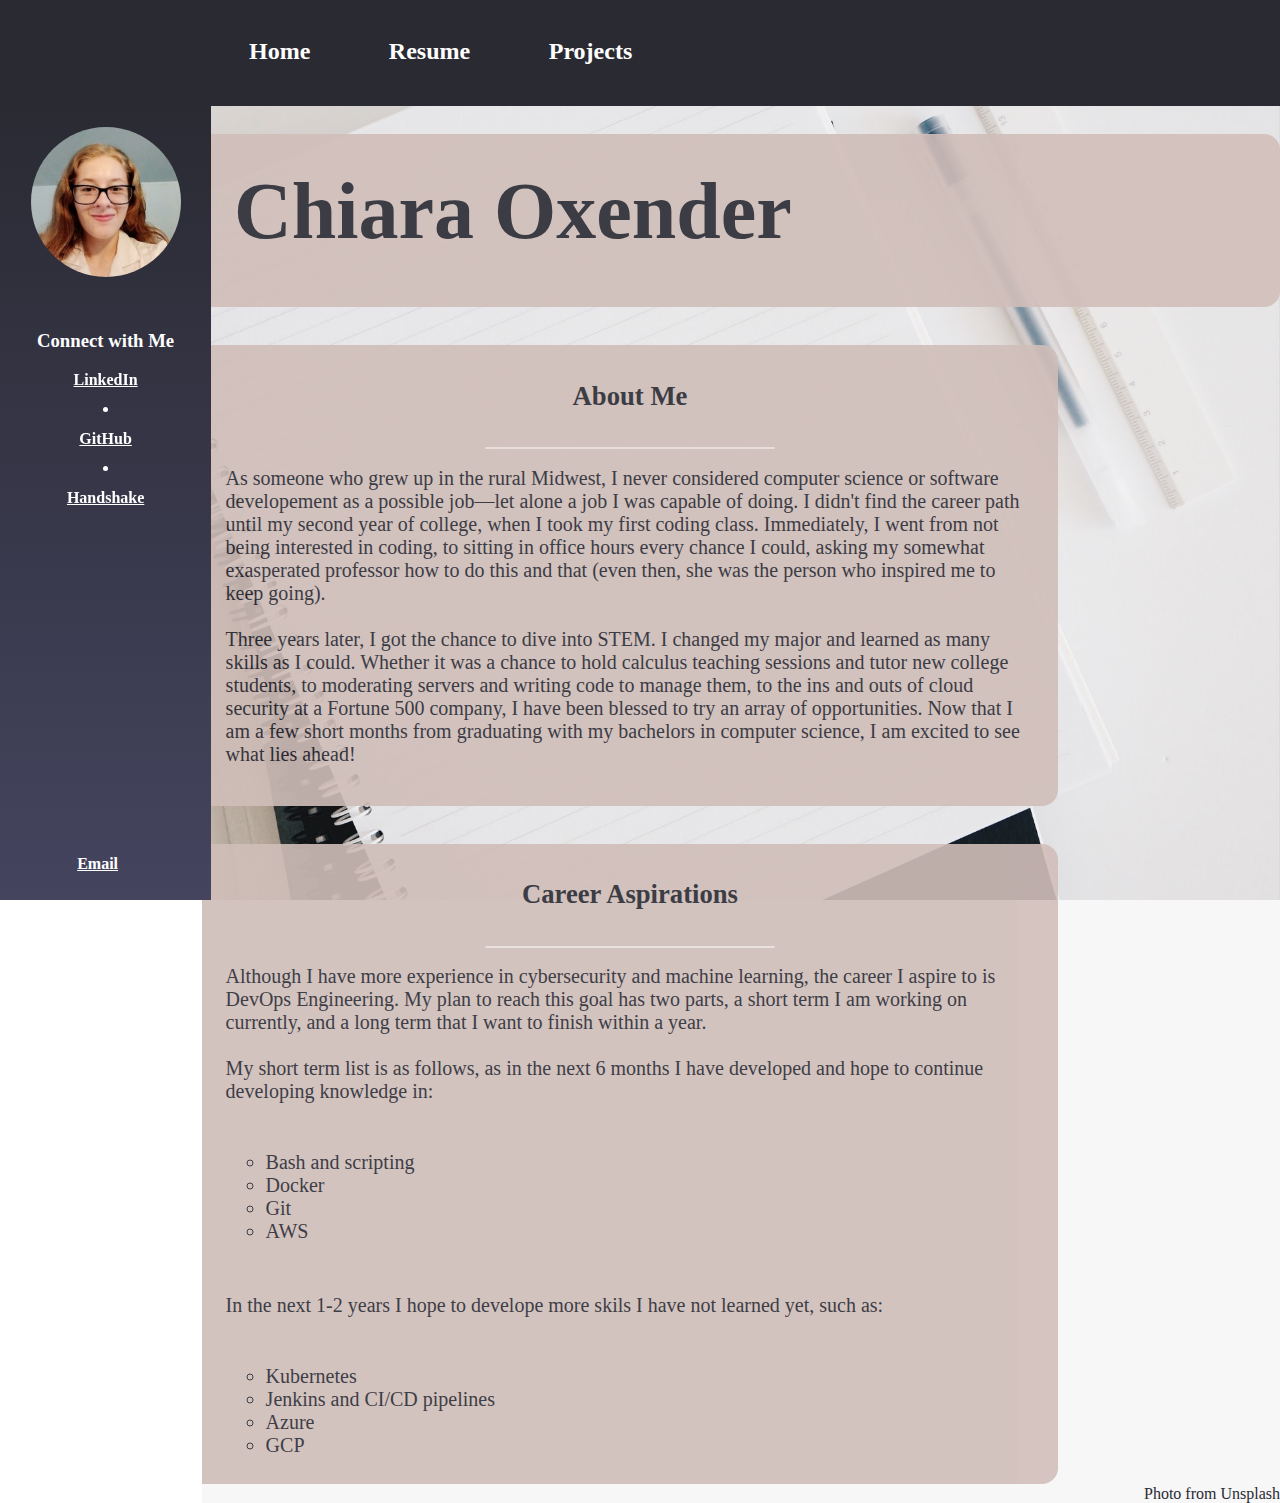
<file: public/index.html>
<!DOCTYPE html>
<html>
    <head>
        <title>
            Chiara Oxender-Resume
        </title>
        <link rel="stylesheet"href="resume-style.css">
        <script src="script.js"></script>
    </head>
    <body>
        <div class="nav">
           <ul>
                <li class="inline"><a href="index.html">Home</a></li>
                <li class="inline"><a href="resume.html">Resume</a></li>
                <l1 class="inline"><a href="projects.html">Projects</a></l1>
            </ul>
        </div>
    
            

            <div class="side">
               
                <img class="profile" src='images/profile.jpg' alt="profile picture"> 
                <h3 class="center">Connect with Me<h3></h3>
                
                <table class="sideitem">
                    <tr><td><a href="mailto:chiara.oxender@gmail.com">Email
                    </a></td></tr>
                </table>
        
                <div class="center links">
                    <a href="https://www.linkedin.com/in/chiara-oxender-15a554201/" target="_blank">LinkedIn</a><br>
                    <br>
                    <div class="weight"></div>
                    <br>
                    <a href="https://github.com/coxender" target="_blank">GitHub</a><br>
                    <br>
                    <div class="weight"></div>
                    <br>
                    <a href="https://emich.joinhandshake.com/users/7020511" target="_blank">Handshake</a><br>
                </div>
            </div>

            <div class="body">
                <div class="header" >
                
                    <h1 class="title">Chiara Oxender</h1>
                    <br>
                    
                </div>
                <div class="body-cards card-top">
                    <h4 class="center">About Me</h4>
                    <hr class="small">
                    <p class="card-text">
                        As someone who grew up in the rural Midwest, I never considered computer science or software developement as a possible job—let alone a job I was capable of doing.
                         I didn't find the career path until my second year of college, when I took my
                           first coding class.  Immediately, I went from not being interested in coding, to sitting in office
                            hours every chance I could, asking my somewhat exasperated professor how to do this and that (even
                             then, she was the person who inspired me to keep going). 
                             <br><br>
                        Three years later, I got the chance to dive into STEM. I changed my major and learned as many skills as I could.  
                        Whether it was a chance to hold calculus teaching sessions and tutor new college students, to moderating servers and writing
                         code to manage them, to the ins and outs of cloud security at a Fortune 500 company, I have been blessed to try an array
                          of opportunities.  Now that I am a few short months from graduating with my bachelors in computer science, I am excited to see what lies ahead!

                </div>
                <div class="body-cards card-top">
                    <h4 class="center">Career Aspirations</h4>
                    <hr class="small">
                    <p class="card-text">
                        Although I have more experience in cybersecurity and machine learning, the career I aspire to is DevOps Engineering.  
                        My plan to reach this goal has two parts, a short term I am working on currently, and a long term that I want to finish within a year.  
                        <br><br>
                        My short term list is as follows, as in the next 6 months I have developed and hope to continue developing knowledge in: 
                        <ul>
                            <li>Bash and scripting</li>
                            <li>Docker</li>
                            <li>Git</li>
                            <li>AWS</li>
                        </ul>
                        <br>
                    
                        <p class="card-text">In the next 1-2 years I hope to develope more skils I have not learned yet, such as:</p>
                        <ul> 
                            <li>Kubernetes</li>
                            <li>Jenkins and CI/CD pipelines</li>
                            <li>Azure</li>
                            <li>GCP</li>
                        </ul>
                    </p>
                </div>
                <br>
                <br>
                <div class="bottom-credit">
                    Photo from Unsplash
                </div>
            </div>
            
        
         </div>
    </body>
</html>
</file>
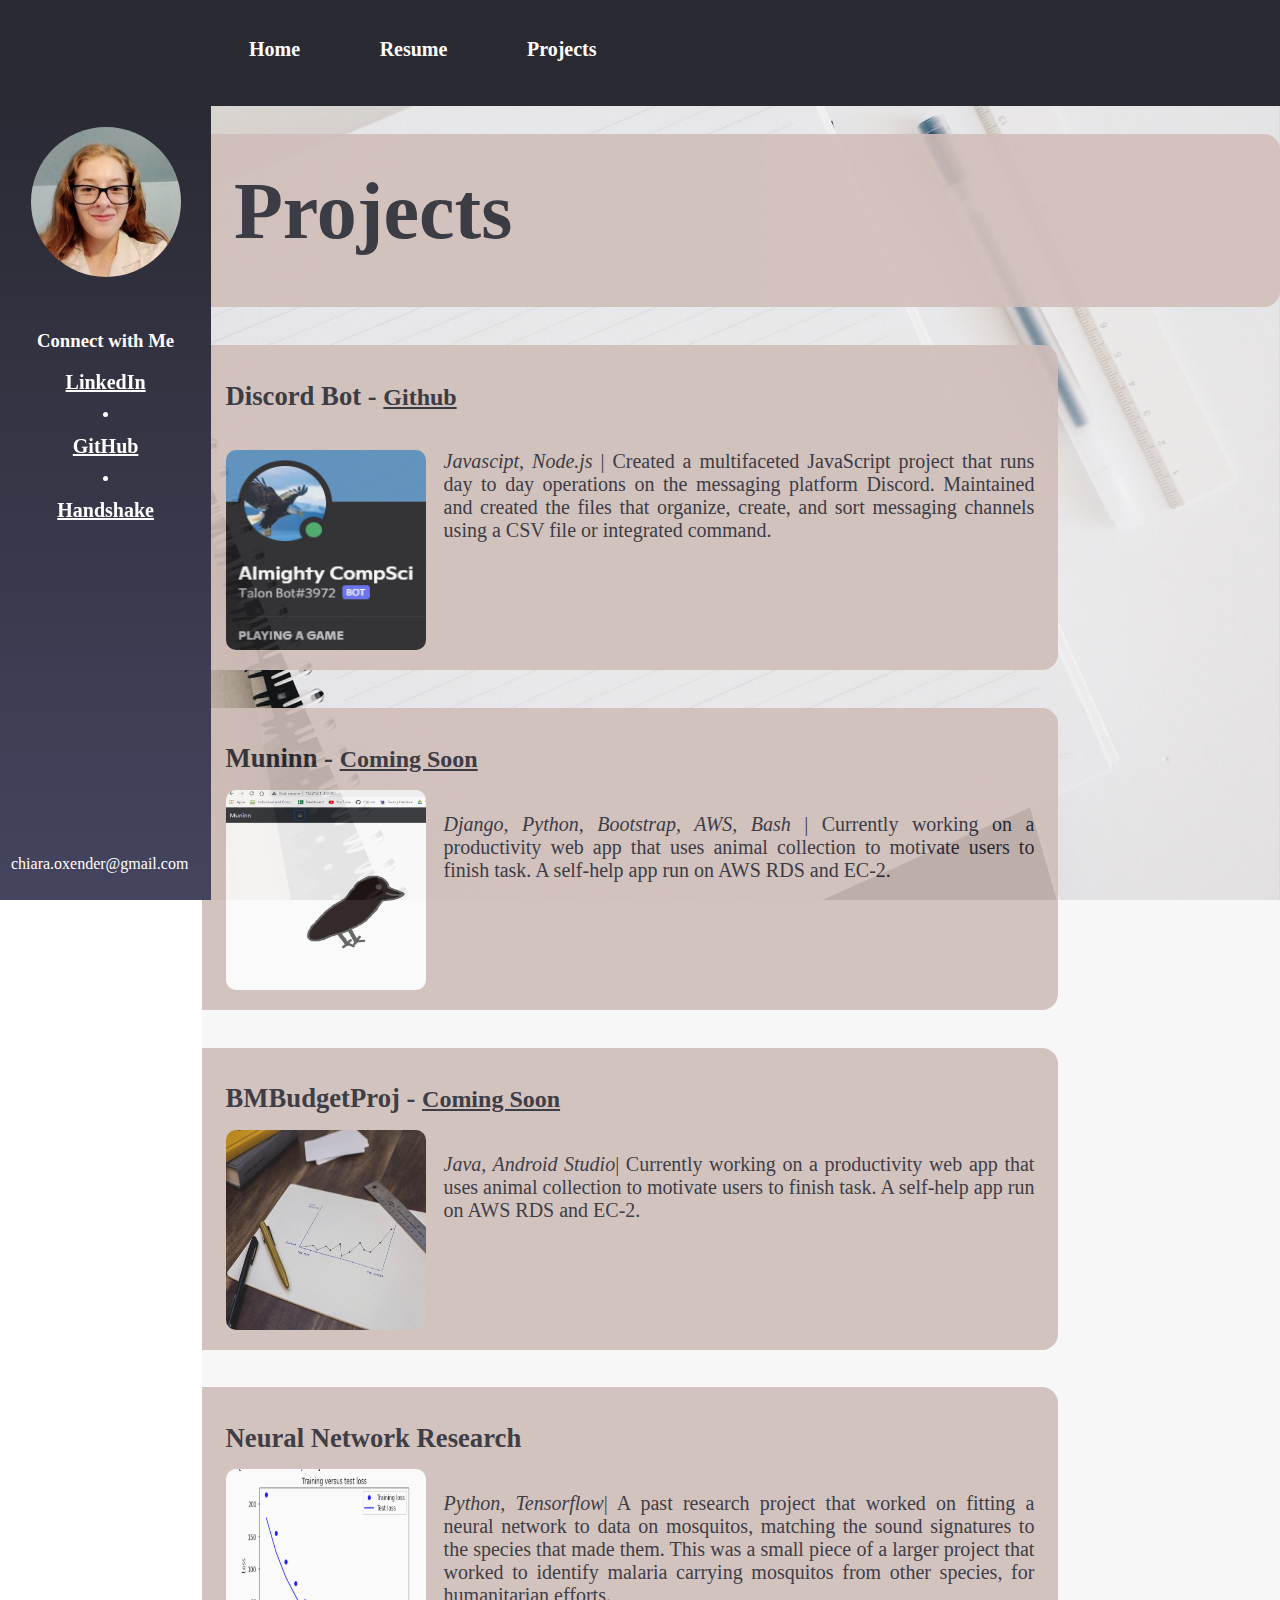
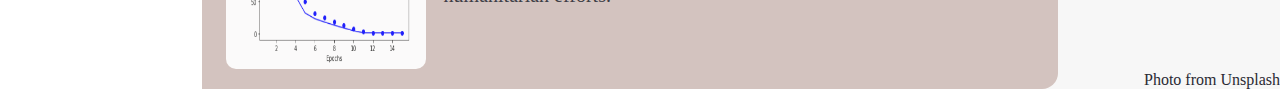
<file: projects.html>
<!DOCTYPE html>
<html>
    <head>
        <title>
            Chiara Oxender-Resume
        </title>
        <link rel="stylesheet"href="resume-style.css">
    </head>
    <body>
        <!--Nav bar-->
        <div class="nav">
            <ul>
                 <li class="inline"><a href="index.html">Home</a></li>
                 <li class="inline"><a href="resume.html">Resume</a></li>
                 <l1 class="inline"><a href="projects.html">Projects</a></l1>
             </ul>
         </div>
         <!--side bar of page-->
         <div class="side">
                
            <img class="profile" src='profile.jpg' alt="profile picture">
            <h3 class="center">Connect with Me<h3></h3>
            <table class="sideitem">
                <tr>
                    <td>chiara.oxender@gmail.com</td>
                </tr>
            </table>
    
            <div class="center links">
                <a href="https://www.linkedin.com/in/chiara-oxender-15a554201/" target="_blank">LinkedIn</a><br>
                <br>
                <div class="weight"></div>
                <br>
                <a href="https://github.com/coxender" target="_blank">GitHub</a><br>
                <br>
                <div class="weight"></div>
                <br>
                <a href="https://emich.joinhandshake.com/users/7020511" target="_blank">Handshake</a><br>
            </div>
        </div>
        <!--Main Body of page-->
        <div class="body">
            <div class="header" >
            
                <h1 class="title">Projects</h1>
                <br>
                
            </div>
            <div class="body-cards card-top">
                <h4>Discord Bot - <a class="projects" href="https://github.com/CompSci-Discord-Bot/CompSci-Discord-Bot">Github</a></h4>
                
                
                <p class="card-text justify">
                <br><i>Javascipt, Node.js </i>|
                   <img class="float-left projects" src="discord-bot.png">
                   Created a multifaceted JavaScript project that runs day to day operations on the messaging platform
                    Discord. Maintained and created the files that organize, create, and sort messaging channels using a
                    CSV file or integrated command.
                </p>  
            </div>
            <div class="body-cards card-top">
                <h4>Muninn - <a class="projects" href=#>Coming Soon</a></h4>
                
                <p class="card-text justify">
                <img class="float-left projects" src="muninn.png">
                <br><i>Django, Python, Bootstrap, AWS, Bash </i>|
                   Currently working on a productivity web app that uses animal collection to motivate users to finish task. A self-help app run on AWS RDS and EC-2.
                </p>
            </div>
            <div class="body-cards card-top">
                <h4>BMBudgetProj - <a class="projects" href=#>Coming Soon</a></h4>
                
                <p class="card-text justify">
                <img class="float-left projects" src="budget.jpg">
                <br><i>Java, Android Studio</i>|
                   Currently working on a productivity web app that uses animal collection to motivate users to finish task. A self-help app run on AWS RDS and EC-2.
                </p>
            </div>
            <div class="body-cards card-top">
                <h4>Neural Network Research </h4>
                
                <p class="card-text justify">
                <img class="float-left projects" src="graph.png">
                <br><i>Python, Tensorflow</i>|
                   A past research project that worked on fitting a neural network to data on mosquitos, matching the sound signatures to the species that made them.
                     This was a small piece of a larger project that worked to  identify malaria carrying mosquitos from other species, for humanitarian efforts.
                </p>
            </div>
            <div class="bottom-credit">
                Photo from Unsplash
            </div>
        </div>
    </body>
</html>
</file>
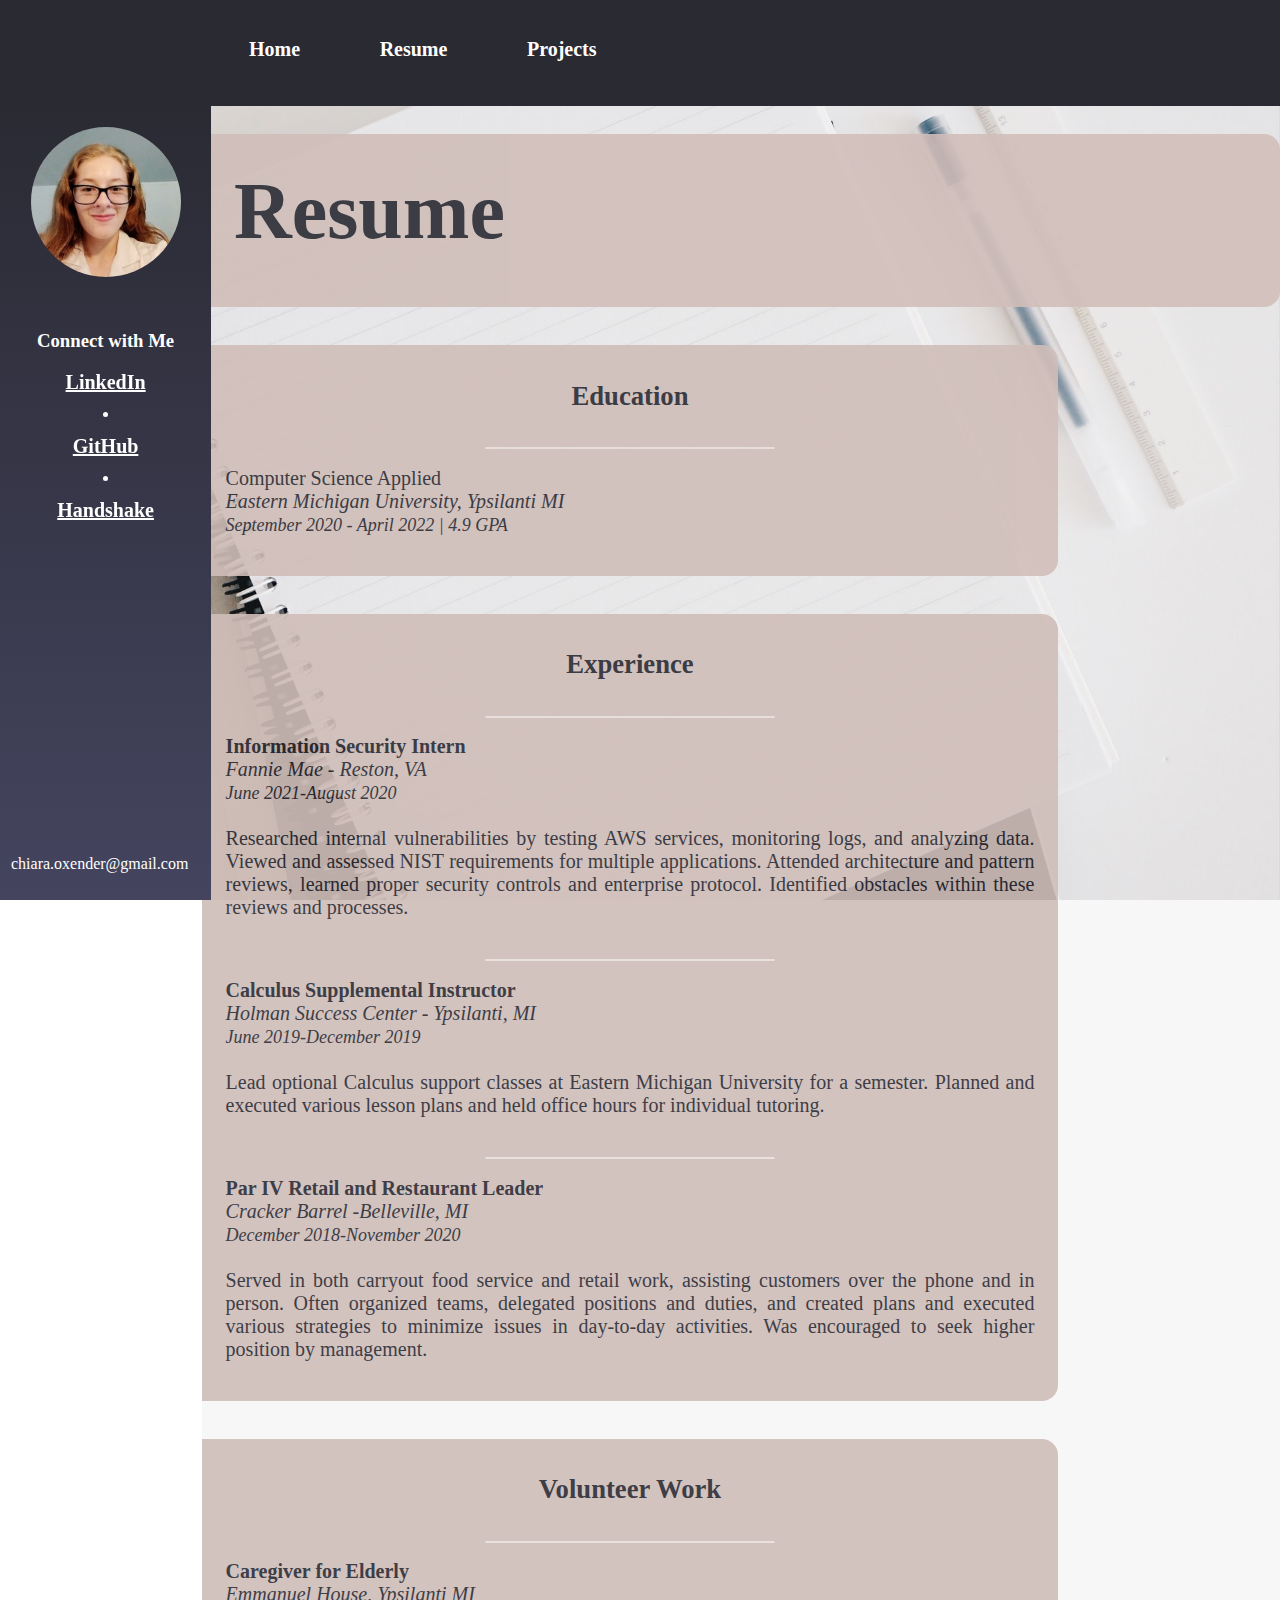
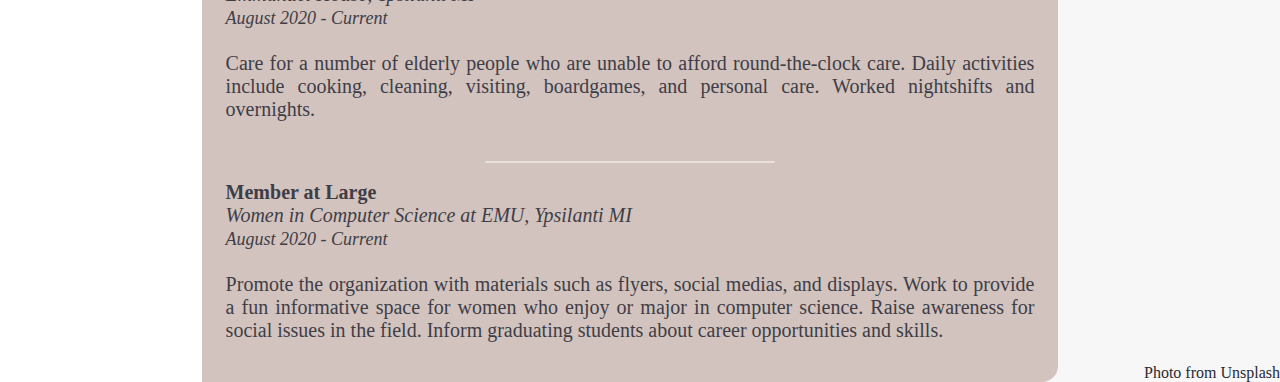
<file: resume.html>
<!DOCTYPE html>
<html>
    <head>
        <title>
            Chiara Oxender-Resume
        </title>
        <link rel="stylesheet"href="resume-style.css">
    </head>
    <body>
        <div class="nav">
            <ul>
                 <li class="inline"><a href="index.html">Home</a></li>
                 <li class="inline"><a href="resume.html">Resume</a></li>
                 <l1 class="inline"><a href="projects.html">Projects</a></l1>
             </ul>
         </div>
         <div class="side">
                
            <img class="profile" src='profile.jpg' alt="profile picture">
            <h3 class="center">Connect with Me<h3></h3>
            <table class="sideitem">
                <tr>
                    <td>chiara.oxender@gmail.com</td>
                </tr>
            </table>
    
            <div class="center links">
                <a href="https://www.linkedin.com/in/chiara-oxender-15a554201/" target="_blank">LinkedIn</a><br>
                <br>
                <div class="weight"></div>
                <br>
                <a href="https://github.com/coxender" target="_blank">GitHub</a><br>
                <br>
                <div class="weight"></div>
                <br>
                <a href="https://emich.joinhandshake.com/users/7020511" target="_blank">Handshake</a><br>
            </div>
        </div>
        <div class="body">
            <div class="header" >
            
                <h1 class="title">Resume</h1>
                <br>
                
            </div>
                
            <div class="body-cards card-top">
                <h4 class="center">Education</h4>
                <hr class="small">
                <p class="card-text">
                    Computer Science Applied<br>
                    <i>Eastern Michigan University, Ypsilanti MI <br>
                    <span class="tiny">September 2020 - April 2022 | 4.9 GPA</span></i>
                </p>  
            </div>
            <div class="body-cards card-top">
                <h4 class="center">Experience</h4>
                <hr class="small">
                <p class="card-text justify" >
                    <b><span class="card-text">Information Security Intern</span></b><br>
                    <i>Fannie Mae - Reston, VA<br>
                    <span class="tiny">June 2021-August 2020</span></i><br>
                    <br>
                    Researched internal vulnerabilities by testing AWS services, monitoring logs, and analyzing data.
                    Viewed and assessed NIST requirements for multiple applications. Attended architecture and pattern
                    reviews, learned proper security controls and enterprise protocol. Identified obstacles within these
                    reviews and processes.
                </p>
                <hr class="small">
                <p class="card-text  justify">
                    <b><span class="card-text">Calculus Supplemental Instructor</span></b><br>
                    <i>Holman Success Center - Ypsilanti, MI<br>
                    <span class="tiny">June 2019-December 2019</span></i><br>
                    <br>
                    Lead optional Calculus support classes at Eastern Michigan University for a semester. Planned and
                    executed various lesson plans and held office hours for individual tutoring. 
                </p>
                <hr class="small">
                <p class="card-text justify">
                    <b><span class="card-text">Par IV Retail and Restaurant Leader</span></b><br>
                    <i>Cracker Barrel -Belleville, MI<br>
                    <span class="tiny">December 2018-November 2020</span></i><br>
                    <br>
                    Served in both carryout food service and retail work, assisting customers over the phone
                    and in person. Often organized teams, delegated positions and duties, and created plans
                    and executed various strategies to minimize issues in day-to-day activities. Was encouraged
                    to seek higher position by management. 

                </p>
            </div>
            <div class="body-cards card-top">
                <h4 class="center">Volunteer Work</h4>
                <hr class="small">
                <p class="card-text justify">
                    <b>Caregiver for Elderly</b><br>
                    <i>Emmanuel House, Ypsilanti MI <br>
                    <span class="tiny">August 2020 - Current </span></i><br>
                    <br>
                    Care for a number of elderly people who are unable to afford round-the-clock care.  
                    Daily activities include cooking, cleaning, visiting, boardgames, and personal care.  Worked nightshifts and overnights. 
                </p>  
                <hr class="small">
                <p class="card-text justify">
                    <b>Member at Large</b><br>
                    <i>Women in Computer Science at EMU, Ypsilanti MI <br>
                    <span class="tiny">August 2020 - Current </span></i><br>
                    <br>
                    Promote the organization with materials such as flyers, social medias, and displays.  Work to provide a
                     fun informative space for women who enjoy or major in computer science. Raise awareness for social issues in the field.
                     Inform graduating students about career opportunities and skills.
                </p>
            </div>
            <div class="bottom-credit">
                Photo from Unsplash
            </div>
        </div>
    </body>
</html>
</file>
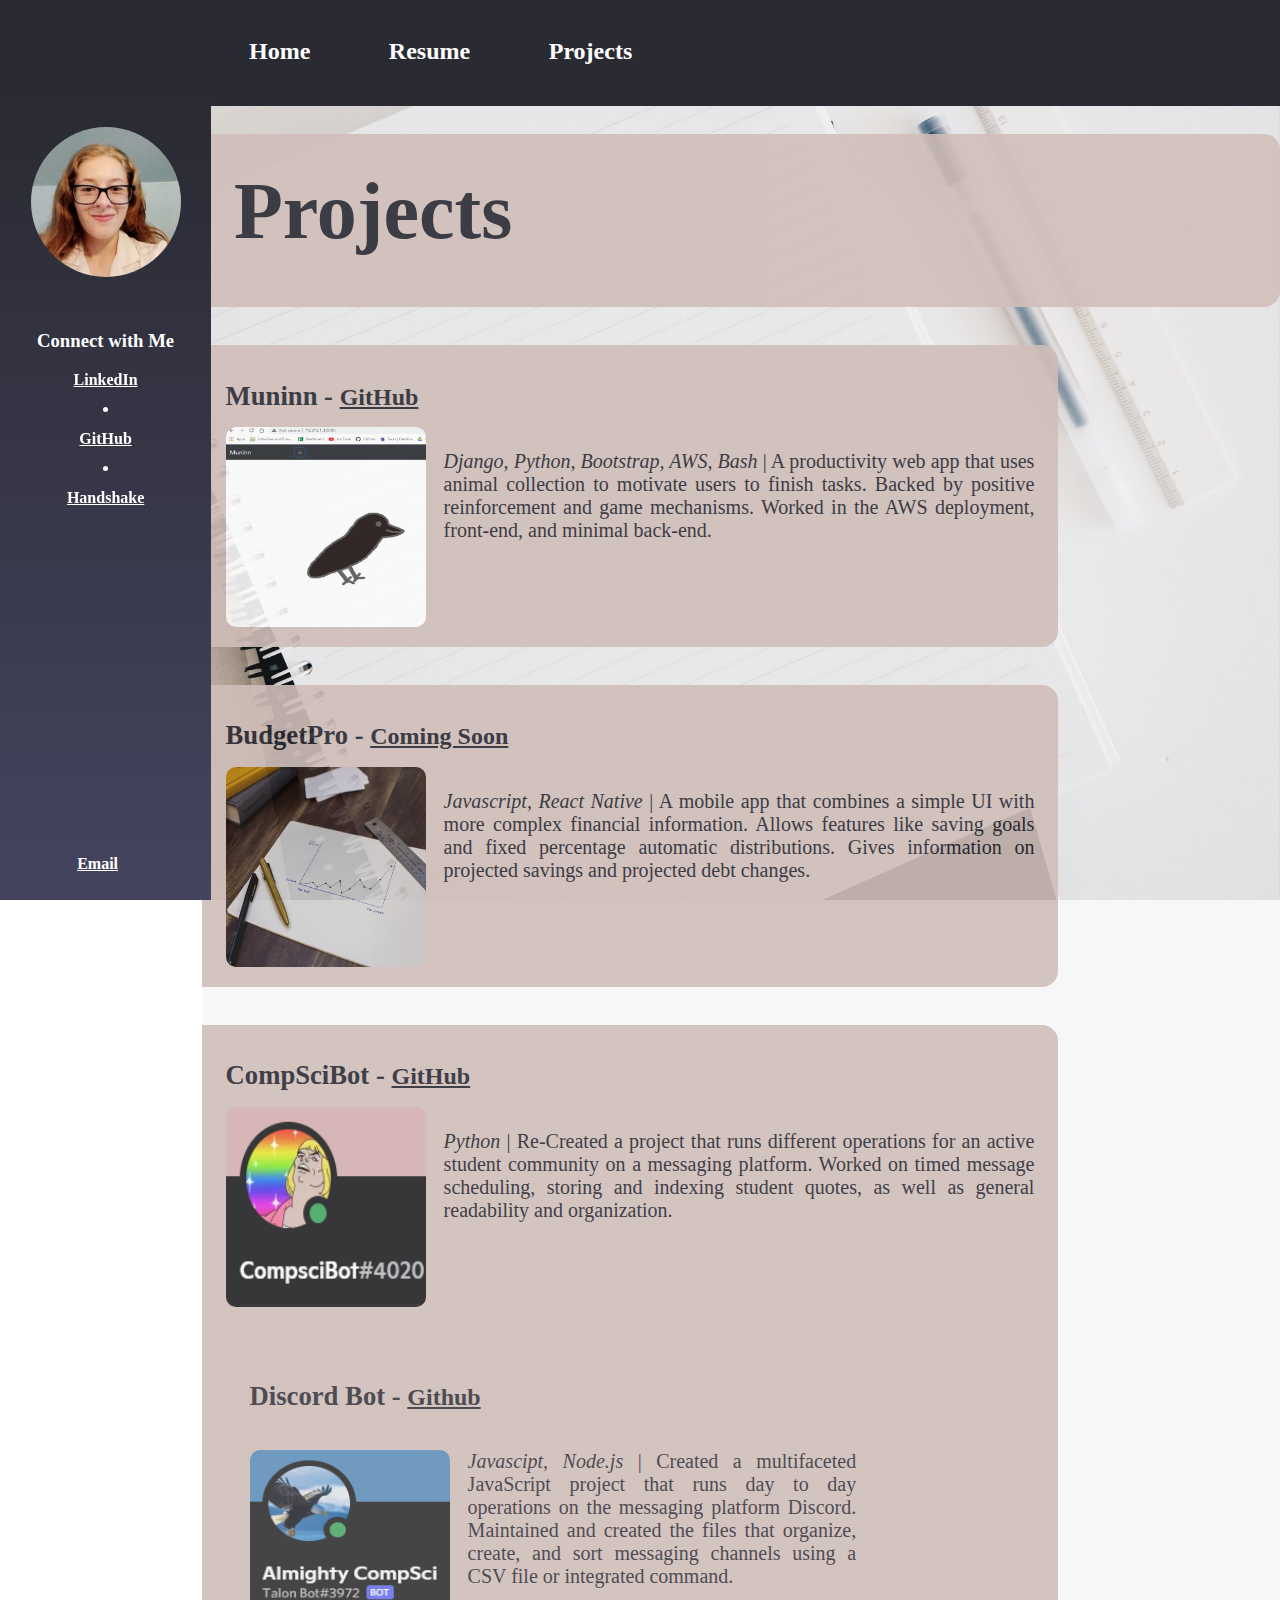
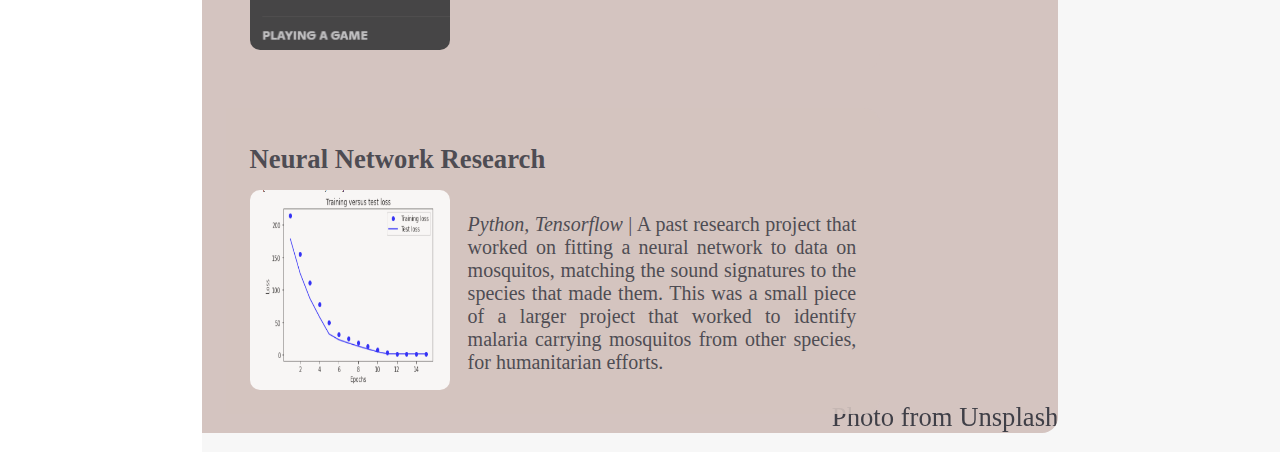
<file: public/projects.html>
<!DOCTYPE html>
<html>
    <head>
        <title>
            Chiara Oxender-Resume
        </title>
        <link rel="stylesheet"href="resume-style.css">
        <script src="script.js"></script>
    </head>
    <body>
        <!--Nav bar-->
        <div class="nav">
            <ul>
                 <li class="inline"><a href="index.html">Home</a></li>
                 <li class="inline"><a href="resume.html">Resume</a></li>
                 <l1 class="inline"><a href="projects.html">Projects</a></l1>
             </ul>
         </div>
         <!--side bar of page-->
         <div class="side">
                
            <img class="profile" src='images/profile.jpg' alt="profile picture">
            <h3 class="center">Connect with Me<h3></h3>
            <table class="sideitem">
                <tr><td><a href="mailto:chiara.oxender@gmail.com">Email
                </a></td></tr>
            </table>
    
            <div class="center links">
                <a href="https://www.linkedin.com/in/chiara-oxender-15a554201/" target="_blank">LinkedIn</a><br>
                <br>
                <div class="weight"></div>
                <br>
                <a href="https://github.com/coxender" target="_blank">GitHub</a><br>
                <br>
                <div class="weight"></div>
                <br>
                <a href="https://emich.joinhandshake.com/users/7020511" target="_blank">Handshake</a><br>
            </div>
        </div>
        <!--Main Body of page-->
        <div class="body">
            <div class="header" >
            
                <h1 class="title">Projects</h1>
                <br>
                
            </div>
            
            <div class="body-cards card-top">
                <h4>Muninn - <a class="projects" href="https://github.com/COSC481W-2021Fall/capstone-adam-and-the-mod-squad">GitHub</a></h4>
                
                <p class="card-text justify">
                <img class="float-left projects" src="images/muninn.png">
                <br><i>Django, Python, Bootstrap, AWS, Bash </i> |
                  A productivity web app that uses animal collection to motivate users to finish tasks. Backed by positive reinforcement and game mechanisms. Worked in the AWS deployment, front-end, and minimal back-end.
                   
                </p>
            </div>
            <div class="body-cards card-top">
                <h4>BudgetPro - <a class="projects" href=#>Coming Soon</a></h4>
                
                <p class="card-text justify">
                <img class="float-left projects" src="images/budget.jpg">
                <br><i>Javascript, React Native </i> |
                   A mobile app that combines a simple UI with more complex financial information.  Allows features like saving goals and fixed percentage automatic distributions. Gives information on projected savings and projected debt changes.
                   
                </p>
            </div>
            <div class="body-cards card-top">
                <h4>CompSciBot - <a class="projects" href="https://github.com/Nanosplitter/CompsciBot">GitHub</a></h4>
                
                <p class="card-text justify">
                <img class="float-left projects" src="images/discord-bot-2.png">
                <br><i>Python </i> |
                  Re-Created a project that runs different operations for an active student community on a messaging platform.  Worked on timed message scheduling, storing and indexing student quotes, as well as general readability and organization.
            <div class="body-cards card-top">
                <h4>Discord Bot - <a class="projects" href="https://github.com/CompSci-Discord-Bot/CompSci-Discord-Bot">Github</a></h4>
                
                
                <p class="card-text justify">
                <br><i>Javascipt, Node.js </i>|
                   <img class="float-left projects" src="images/discord-bot.png">
                   Created a multifaceted JavaScript project that runs day to day operations on the messaging platform
                    Discord. Maintained and created the files that organize, create, and sort messaging channels using a
                    CSV file or integrated command.
                   
                </p>  
            </div>
            <div class="body-cards card-top">
                <h4>Neural Network Research </h4>
                
                <p class="card-text justify">
                <img class="float-left projects" src="images/graph.png">
                <br><i>Python, Tensorflow</i> |
                   A past research project that worked on fitting a neural network to data on mosquitos, matching the sound signatures to the species that made them.
                     This was a small piece of a larger project that worked to  identify malaria carrying mosquitos from other species, for humanitarian efforts.
                     
                </p>
            </div>
            <div class="bottom-credit">
                Photo from Unsplash
            </div>
        </div>
    </body>
</html>
</file>
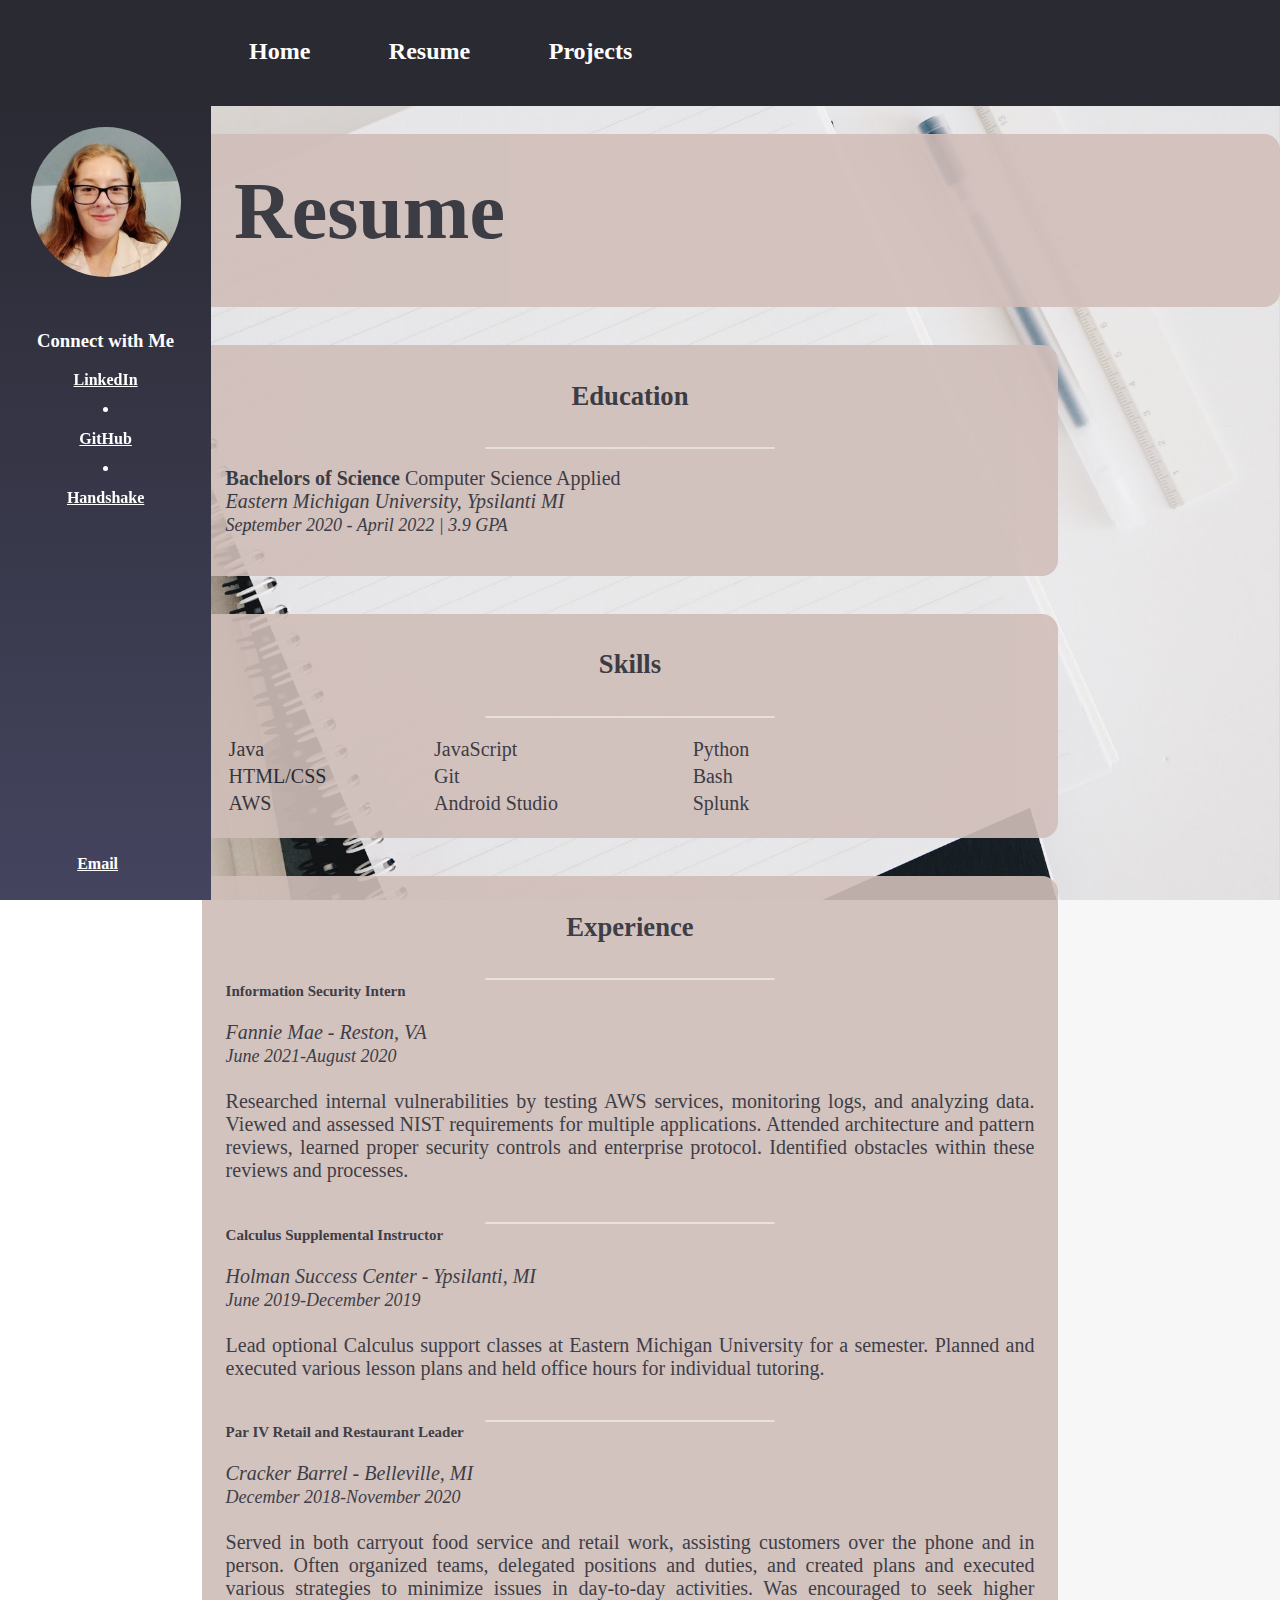
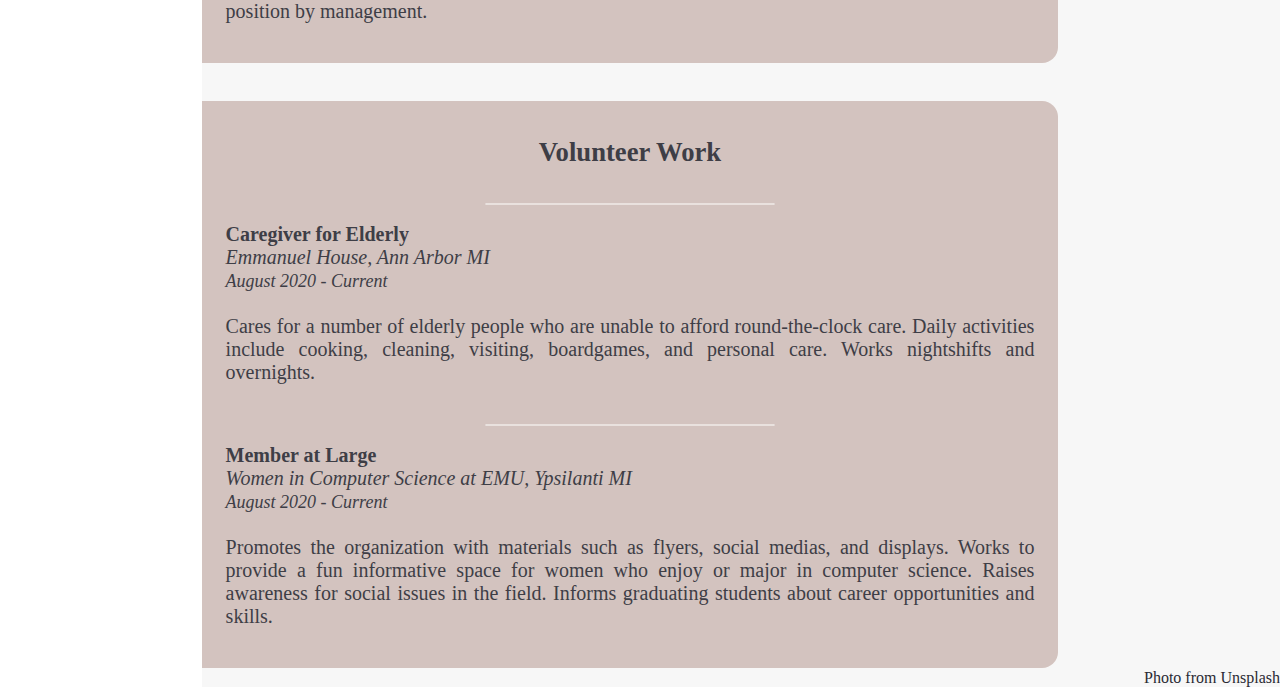
<file: public/resume.html>
<!DOCTYPE html>
<html>
    <head>
        <title onload="scale()">
            Chiara Oxender-Resume
        </title>
        <link rel="stylesheet"href="resume-style.css">
        <script src="script.js"></script>
    </head>
    <body  >
        <div class="nav">
            <ul>
                 <li class="inline"><a href="index.html">Home</a></li>
                 <li class="inline"><a href="resume.html">Resume</a></li>
                 <l1 class="inline"><a href="projects.html">Projects</a></l1>
             </ul>
         </div>
         <div class="side">
                
            <img class="profile" src='images/profile.jpg' alt="profile picture">
            <h3 class="center">Connect with Me<h3></h3>
            <table class="sideitem">
                <tr><td><a href="mailto:chiara.oxender@gmail.com">Email
                </a></td></tr>
            </table>
    
            <div class="center links">
                <a href="https://www.linkedin.com/in/chiara-oxender-15a554201/" target="_blank">LinkedIn</a><br>
                <br>
                <div class="weight"></div>
                <br>
                <a href="https://github.com/coxender" target="_blank">GitHub</a><br>
                <br>
                <div class="weight"></div>
                <br>
                <a href="https://emich.joinhandshake.com/users/7020511" target="_blank">Handshake</a><br>
            </div>
        </div>
        <div class="body">
            <div class="header" >
            
                <h1 class="title">Resume</h1>
                <br>
                
            </div>
                
            <div class="body-cards card-top">
                <h4 class="center">Education</h4>
                <hr class="small">
                <p class="card-text">
                    <b>Bachelors of Science</b> Computer Science Applied<br>
                    <i>Eastern Michigan University, Ypsilanti MI <br>
                    <span class="tiny">September 2020 - April 2022 | 3.9 GPA</span></i>
                </p>  
            </div>
            <div class="body-cards card-top">
                <h4 class="center">Skills</h4>
                <hr class="small">
                <table class="card-text skill">
                    <tr><td>Java</td>  <td>JavaScript</td>  <td>Python</td></tr>
                    <tr><td>HTML/CSS</td>  <td>Git</td>  <td>Bash</td></tr>
                    <tr><td>AWS</td>  <td>Android Studio</td>  <td>Splunk</td></tr>
                </table>
            </div>
            <div class="body-cards card-top">
                <h4 class="center">Experience</h4>
                <hr class="small">
                <p class="card-text justify" >
                    <b><span class="card-text">Information Security Intern</span></b><br>
                    <i>Fannie Mae - Reston, VA<br>
                    <span class="tiny">June 2021-August 2020</span></i><br>
                    <br>
                    Researched internal vulnerabilities by testing AWS services, monitoring logs, and analyzing data.
                    Viewed and assessed NIST requirements for multiple applications. Attended architecture and pattern
                    reviews, learned proper security controls and enterprise protocol. Identified obstacles within these
                    reviews and processes.
                </p>
                <hr class="small">
                <p class="card-text  justify">
                    <b><span class="card-text">Calculus Supplemental Instructor</span></b><br>
                    <i>Holman Success Center - Ypsilanti, MI<br>
                    <span class="tiny">June 2019-December 2019</span></i><br>
                    <br>
                    Lead optional Calculus support classes at Eastern Michigan University for a semester. Planned and
                    executed various lesson plans and held office hours for individual tutoring. 
                </p>
                <hr class="small">
                <p class="card-text justify">
                    <b><span class="card-text">Par IV Retail and Restaurant Leader</span></b><br>
                    <i>Cracker Barrel - Belleville, MI<br>
                    <span class="tiny">December 2018-November 2020</span></i><br>
                    <br>
                    Served in both carryout food service and retail work, assisting customers over the phone
                    and in person. Often organized teams, delegated positions and duties, and created plans
                    and executed various strategies to minimize issues in day-to-day activities. Was encouraged
                    to seek higher position by management. 

                </p>
            </div>
            <div class="body-cards card-top">
                <h4 class="center">Volunteer Work</h4>
                <hr class="small">
                <p class="card-text justify">
                    <b>Caregiver for Elderly</b><br>
                    <i>Emmanuel House, Ann Arbor MI <br>
                    <span class="tiny">August 2020 - Current </span></i><br>
                    <br>
                    Cares for a number of elderly people who are unable to afford round-the-clock care.  
                    Daily activities include cooking, cleaning, visiting, boardgames, and personal care.  Works nightshifts and overnights. 
                </p>  
                <hr class="small">
                <p class="card-text justify">
                    <b>Member at Large</b><br>
                    <i>Women in Computer Science at EMU, Ypsilanti MI <br>
                    <span class="tiny">August 2020 - Current </span></i><br>
                    <br>
                    Promotes the organization with materials such as flyers, social medias, and displays.  Works to provide a
                     fun informative space for women who enjoy or major in computer science. Raises awareness for social issues in the field.
                     Informs graduating students about career opportunities and skills.
                </p>
            </div>
            <div class="bottom-credit">
                Photo from Unsplash
            </div>
        </div>
    </body>
</html>
</file>
<file: public/resume-style.css>
:root{
      --main:rgb(208,190,185);
  }
  body {
                margin:0px;
                padding: 0px;
                font-family: Garamond,serif,
            }
            img.profile{
                border-radius:50%;
                height: 150px;
                margin:7%;
                padding:16px;
            }
            div.header{
                position: relative;
                top: 1cm;
                left: 0px;
                right: 0px;
                margin-bottom:1.5cm;
                z-index:9;
                border-radius: 0 16px 16px 0;
                background-color: var(--main);
                opacity:90%;
                overflow:hidden;
            }
            div.body-cards{
                position:relative;
                margin-top:.5cm;
                margin-bottom:.5cm;
                z-index:9;
                border-radius: 0 16px 16px 0;
                background-color: var(--main);
                opacity:90%;
                color:#2A2A33;
                overflow:hidden;
            }
            div.card-top{
                position:relative;
                float:left;
                width:75%;
                font-size:20pt;
                padding: 0 .25in;
                overflow:hidden;
                
            }
            .card-text{
                font-size:75%;
                position:relative;
                top:-20px;
                
            }
            div.side{
                position:fixed;
                bottom:0px;
                top:1in;
                left:0px;
                z-index:101;
                float:left;
                width:2.2in;
                background-image: linear-gradient( #2A2A33,#44445F);
                overflow:hidden;
                color:white;
            }
            div.nav{
                position:fixed;
                top: 0px;
                left: 0px;
                right: 0px;
                height: 1.1in;
                background-color: #2A2A33;
                z-index:100;
            }
            div.nav > ul{
                padding:0;
                margin:0;
                list-style-type: none;
                position:relative;
                left:2.2in
            }
            div.nav a{
                position:relative;
                top:1cm;
                background-color:  #2A2A33;
                display:inline;
                font-size:18pt;
                
            }
            div.nav a:visited, div.nav a:link{
                text-decoration: none;
            }
            div.nav a:hover {
                background-color:#44445F;
                
                transition: background-color 2s;
            }
            .inline{
                display:inline;
               
            }
            .inline > a{
                display:block;
                padding:.25in;
                background-color: inherit;
            }
            div.nonNav{
                
                position: fixed;
                top: .75in;
                bottom: 0px;
                z-index:1;
                background-color:lightgrey;
            }
            div.body{
                position:absolute;
                top: 1in;
                bottom: 0px;
                left: 2.1in;
                right: 0px;
                height:fit-content;
                background-image: url('images/office.jpg');
                background-position: center;
                background-repeat:repeat-y;
                background-size: cover;
                background-color: rgb(247,247,247);
                background-attachment: fixed;
            }
            h1.title{
                font-size:60pt;
                margin:3%;
                color:#2A2A33;
            }
            .center{
                text-align:center;
                float:none;
            }
            a:link, a:visited{
                color:white;
                font-weight:bold;
                padding:1cm;
                font-size:100%
            }
            .sideitem{
                position:absolute;
                bottom:16px;
                left:.75cm;
                padding: 8px;
                margin:auto;
                border-radius:5px;
            }
            .weight {
                height: 5px;
                width: 5px;
                background-color: rgb(255, 255, 255);
                border-radius: 50%;
                margin:auto;
            }
            .links{
                width:inherit;
                position: inherit;
                margin:auto;
            }
            .bottom-credit{
                position:absolute;
                bottom:0px;
                right: 0px;
                color:#2A2A33;
            }
            a:hover{
                font-size:110%;
            }
            .tiny{
                font-size:18px;

            }
            hr.small{
                width:3in;
                border: 1px solid white;
                border-radius:5px;
                opacity: 50%;
                margin-bottom:1cm;

            }
            .justify{
                text-align:justify;
            }
            .float-left{
                float:left;
            }
            img.projects{
                opacity:95%;
                height:200px;
                width: 200px;
                overflow:hidden;
                margin-right:18px;
                border-radius: 10px;
            }
            a:link.projects, a:visited.projects{
                color:#2A2A33;
                font-size:18pt;
                
                padding:0;
                margin:0;

            }
            .right{
                text-align: right;
            }
            ul{
                font-size:75%;
                margin-top:8px;
                padding-top:8px;
                list-style-type: circle;
            }
            .skill{
                width: inherit;
                position:relative;
                padding-right:.5cm;
            }
</file>
<file: resume-style.css>
body {
                margin:0px;
                padding: 0px;
                font-family: Garamond,serif,
            }
            img.profile{
                border-radius:50%;
                height: 150px;
                margin:7%;
                padding:16px;
            }
            div.header{
                position: relative;
                top: 1cm;
                left: 0px;
                right: 0px;
                margin-bottom:1cm;
                z-index:9;
                border-radius: 0 16px 16px 0;
                background-color: rgb(208,190,185);
                opacity:90%;
                overflow:hidden;
            }
            div.body-cards{
                position:relative;
                margin-top:1cm;
                z-index:9;
                border-radius: 0 16px 16px 0;
                background-color: rgb(208,190,185);
                opacity:90%;
                color:#2A2A33;
                overflow:hidden;
            }
            div.card-top{
                position:relative;
                float:left;
                width:75%;
                font-size:20pt;
                padding: 0 .25in;
                overflow:hidden;
                
            }
            p.card-text{
                font-size:75%;
                position:relative;
                top:-20px;
                
            }
            div.side{
                position:fixed;
                bottom:0px;
                top:1in;
                left:0px;
                z-index:101;
                float:left;
                width:2.2in;
                background-image: linear-gradient( #2A2A33,#44445F);
                overflow:hidden;
                color:white;
            }
            div.nav{
                position:fixed;
                top: 0px;
                left: 0px;
                right: 0px;
                height: 1.1in;
                background-color: #2A2A33;
                z-index:100;
            }
            div.nav > ul{
                padding:0;
                margin:0;
                list-style-type: none;
                position:relative;
                left:2.2in
            }
            div.nav a{
                position:relative;
                top:1cm;
                background-color:  #2A2A33;
                display:inline;
                
            }
            div.nav a:visited, div.nav a:link{
                text-decoration: none;
            }
            div.nav a:hover {
                background-color:#44445F;
                font-size:20px;
                transition: background-color 2s;
            }
            .inline{
                display:inline;
               
            }
            .inline > a{
                display:block;
                padding:.25in;
                background-color: inherit;
            }
            div.nonNav{
                
                position: fixed;
                top: .75in;
                bottom: 0px;
                z-index:1;
                background-color:lightgrey;
            }
            div.body{
                position:absolute;
                top: 1in;
                bottom: 0px;
                left: 2.1in;
                right: 0px;
                height:fit-content;
                background-image: url('office.jpg');
                background-position: center;
                background-repeat:repeat-y;
                background-size: cover;
                background-color: rgb(247,247,247);
                background-attachment: fixed;
            }
            h1.title{
                font-size:60pt;
                margin:3%;
                color:#2A2A33;
            }
            .center{
                text-align:center;
                float:none;
            }
            a:link, a:visited{
                color:white;
                font-weight:bold;
                padding:1cm;
                font-size:125%
            }
            hr{

            }
            .sideitem{
                position:absolute;
                bottom:16px;
                padding: 8px;
                margin:auto;
                border-radius:5px;
            }
            .weight {
                height: 5px;
                width: 5px;
                background-color: rgb(255, 255, 255);
                border-radius: 50%;
                margin:auto;
            }
            .links{
                width:inherit;
                position: inherit;
                margin:auto;
            }
            .bottom-credit{
                position:absolute;
                bottom:0px;
                right: 0px;
                color:#2A2A33;
            }
            a:hover{
                font-size:130%;
            }
            .tiny{
                font-size:18px;

            }
            hr.small{
                width:3in;
                border: 1px solid white;
                border-radius:5px;
                opacity: 50%;
                margin-bottom:1cm;

            }
            .justify{
                text-align:justify;
            }
            .float-left{
                float:left;
            }
            img.projects{
                opacity:95%;
                height:200px;
                width: 200px;
                overflow:hidden;
                margin-right:18px;
                border-radius: 10px;
            }
            a:link.projects, a:visited.projects{
                color:#2A2A33;
                font-size:18pt;
                
                padding:0;
                margin:0;

            }
            .right{
                text-align: right;
            }
</file>
